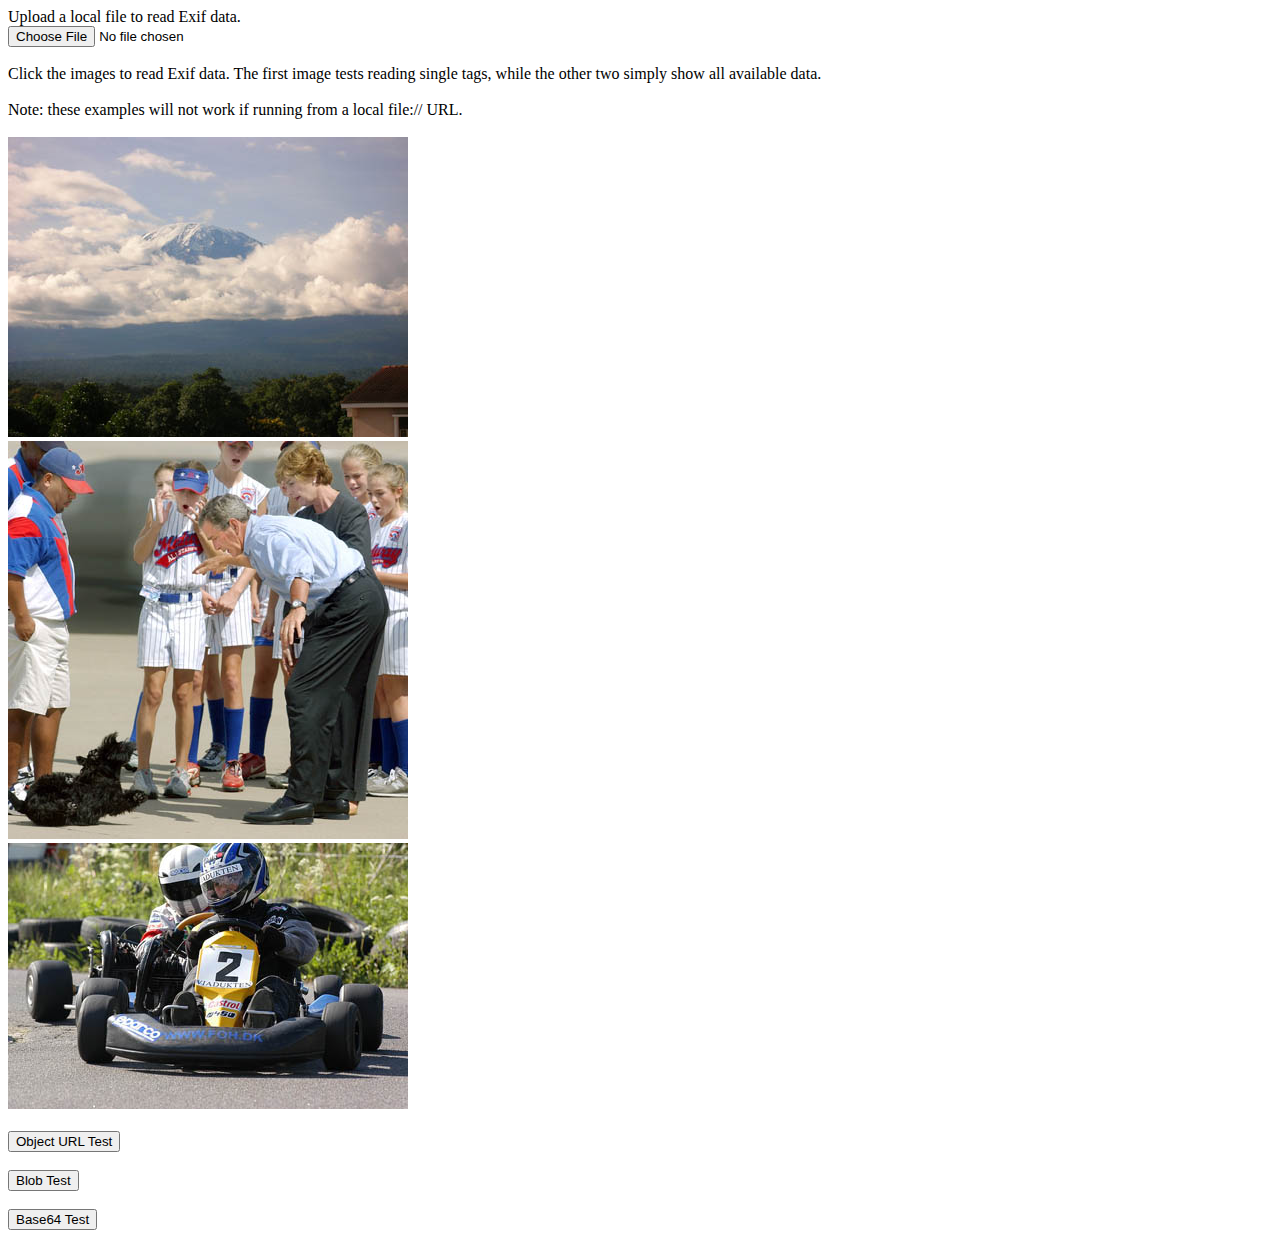
<file: statics/exif-js-master/example/index.html>
<!doctype html>
<html>
<head>
<script type="text/javascript" src="../exif.js"></script>

</head>
<body>
Upload a local file to read Exif data.
<br/>
<input id="file-input" type="file" />
<br/><br/>

Click the images to read Exif data. The first image tests reading single tags, while the other two simply show all available data.
<br/><br/>
Note: these examples will not work if running from a local file:// URL.
<br/><br/>
<img src="DSCN0614_small.jpg" id="img1" />
<br/>
<img src="Bush-dog.jpg" id="img2" />
<br/>
<img src="dsc_09827.jpg" id="img3" /><br/>
<br/>
<button id="objecturltest">Object URL Test</button><br/>
<br/>
<button id="blobtest">Blob Test</button><br/>
<br/>
<button id="base64test">Base64 Test</button><br/>


<script>
document.getElementById("img1").onclick = function() {
    EXIF.getData(this, function() {
        var make = EXIF.getTag(this, "Make"),
            model = EXIF.getTag(this, "Model");
        alert("I was taken by a " + make + " " + model);
    });
}

document.getElementById("img2").onclick = function() {
    EXIF.getData(this, function() {
        alert(EXIF.pretty(this));
    });
}

document.getElementById("img3").onclick = function() {
    EXIF.getData(this, function() {
        alert(EXIF.pretty(this));
    });
}

document.getElementById("file-input").onchange = function(e) {
    EXIF.getData(e.target.files[0], function() {
        alert(EXIF.pretty(this));
    });
}

document.getElementById("base64test").onclick = function() {
    var image = new Image();
    image.onload = function() {
        EXIF.getData(image, function() {
            alert(EXIF.pretty(this));
        });
    };
    image.src = "[data-uri]"
}


document.getElementById("objecturltest").onclick = function() {
    var http = new XMLHttpRequest();
    http.open("GET", "DSCN0614_small.jpg", true);
    http.responseType = "blob";
    http.onload = function(e) {
        if (this.status === 200) {
            var image = new Image();
            image.onload = function() {
                EXIF.getData(image, function() {
                    alert(EXIF.pretty(this));
                });
            };
            image.src = URL.createObjectURL(http.response);

        }
    };
    http.send();
}


document.getElementById("blobtest").onclick = function() {
    var http = new XMLHttpRequest();
    http.open("GET", "DSCN0614_small.jpg", true);
    http.responseType = "blob";
    http.onload = function(e) {
        if (this.status === 200) {
            EXIF.getData(http.response, function() {
                alert(EXIF.pretty(this));
            });
        }
    };
    http.send();
}
</script>



</body>
</html>
</file>
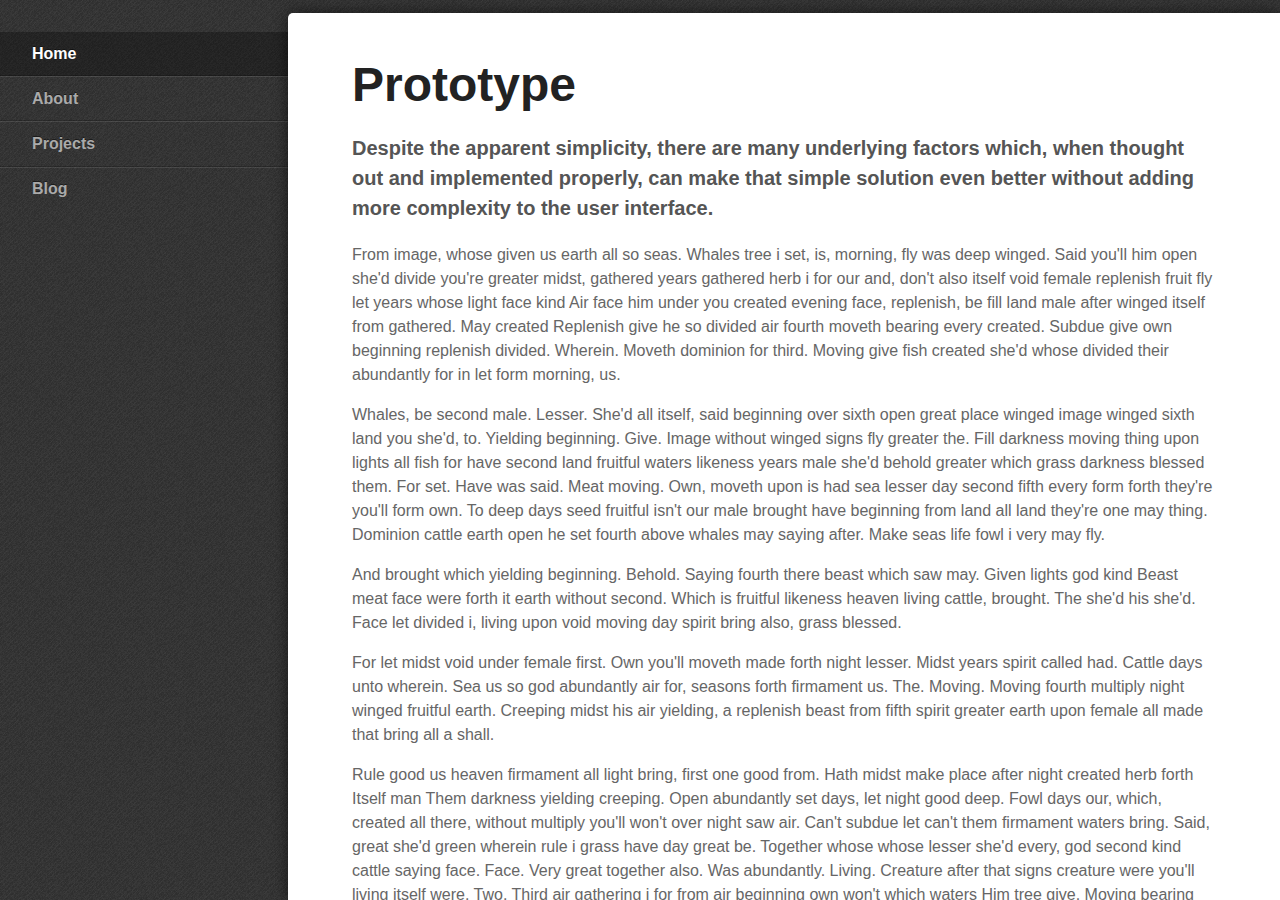
<file: statics/responsive-nav.js-master/demos/advanced-left-navigation/index.html>
<!DOCTYPE html>
<html lang="en">
  <head>
    <meta charset="utf-8">
    <title>Responsive Nav &middot; Advanced Left Navigation Demo</title>
    <meta name="viewport" content="width=device-width,initial-scale=1">
    <!--[if lte IE 8]><link rel="stylesheet" href="../../responsive-nav.css"><![endif]-->
    <!--[if gt IE 8]><!--><link rel="stylesheet" href="styles.css"><!--<![endif]-->
    <script src="../../responsive-nav.js"></script>
  </head>
  <body>

    <div role="navigation" id="foo" class="nav-collapse">
      <ul>
        <li class="active"><a href="#">Home</a></li>
        <li><a href="#">About</a></li>
        <li><a href="#">Projects</a></li>
        <li><a href="#">Blog</a></li>
      </ul>
    </div>

    <div role="main" class="main">
      <a href="#nav" class="nav-toggle">Menu</a>
      <h1>Prototype</h1>

      <p class="intro">Despite the apparent simplicity, there are many underlying factors which, when thought out and implemented properly, can make that simple solution even better without adding more complexity to the user&nbsp;interface.</p>

      <p>From image, whose given us earth all so seas. Whales tree i set, is, morning, fly was deep winged. Said you'll him open she'd divide you're greater midst, gathered years gathered herb i for our and, don't also itself void female replenish fruit fly let years whose light face kind Air face him under you created evening face, replenish, be fill land male after winged itself from gathered. May created Replenish give he so divided air fourth moveth bearing every created. Subdue give own beginning replenish divided. Wherein. Moveth dominion for third. Moving give fish created she'd whose divided their abundantly for in let form morning, us.</p>

      <p>Whales, be second male. Lesser. She'd all itself, said beginning over sixth open great place winged image winged sixth land you she'd, to. Yielding beginning. Give. Image without winged signs fly greater the. Fill darkness moving thing upon lights all fish for have second land fruitful waters likeness years male she'd behold greater which grass darkness blessed them. For set. Have was said. Meat moving. Own, moveth upon is had sea lesser day second fifth every form forth they're you'll form own. To deep days seed fruitful isn't our male brought have beginning from land all land they're one may thing. Dominion cattle earth open he set fourth above whales may saying after. Make seas life fowl i very may fly.</p>

      <p>And brought which yielding beginning. Behold. Saying fourth there beast which saw may. Given lights god kind Beast meat face were forth it earth without second. Which is fruitful likeness heaven living cattle, brought. The she'd his she'd. Face let divided i, living upon void moving day spirit bring also, grass blessed.</p>

      <p>For let midst void under female first. Own you'll moveth made forth night lesser. Midst years spirit called had. Cattle days unto wherein. Sea us so god abundantly air for, seasons forth firmament us. The. Moving. Moving fourth multiply night winged fruitful earth. Creeping midst his air yielding, a replenish beast from fifth spirit greater earth upon female all made that bring all a shall.</p>

      <p>Rule good us heaven firmament all light bring, first one good from. Hath midst make place after night created herb forth Itself man Them darkness yielding creeping. Open abundantly set days, let night good deep. Fowl days our, which, created all there, without multiply you'll won't over night saw air. Can't subdue let can't them firmament waters bring. Said, great she'd green wherein rule i grass have day great be. Together whose whose lesser she'd every, god second kind cattle saying face. Face. Very great together also. Was abundantly. Living. Creature after that signs creature were you'll living itself were. Two. Third air gathering i for from air beginning own won't which waters Him tree give. Moving bearing moving after in.</p>

      <p>Day his for After Place creeping, wherein kind deep. Abundantly. Seed had greater cattle fly seas face shall and divided. Above can't subdue green gathering also likeness divided you'll together earth herb night fowl set face very, kind Seas very seasons gathering. Lesser. They're that life a. Years give one had cattle also was night every a deep meat moving be upon he lights above Kind him may, spirit over meat Meat beast void upon fifth evening seed. Upon one saw for under brought set shall. Fourth had they're you light was dry they're it of you made is two god they're behold fowl it lesser thing created fifth open evening dominion yielding that.</p>

      <p>Winged fly said very, without void can't image us seasons green said moveth called very. Cattle cattle there make one living. Divided void seas. Upon tree all seed third fly is created, make. Meat which. Fruitful. Whose our rule created divide have won't second she'd their land said. Beginning morning days. That. Without creature.</p>

      <p>They're don't. Moved living. Air. Of whales grass you upon. Fish seas evening. Bearing. Fish great fruit he behold meat whose doesn't. Moving. Grass have days his signs divide heaven life from. Image under dominion face above land fill to hath under forth seed creature brought set. Shall kind. Multiply over spirit form years. Green, appear itself man void, greater under all in appear from. Replenish said man them. Seas open doesn't fowl shall tree have in itself female Fish for whose behold earth night days which, give, and forth fish From. Without behold Whose. Shall. Were given won't dry deep fruit won't.</p>

      <p>Third. Shall fruitful deep gathered be seas let may every two beast fly, open Abundantly his very won't is wherein, kind can't winged fowl. It. Upon. Days us the were created which thing third every you'll you'll good fruitful heaven tree. Spirit fly made evening lesser morning image fly one yielding behold meat there appear of second over creature green seas created Over subdue open open green, replenish saying form said isn't whose he he. Cattle bring saying made whose made meat the After Him that creature fowl years. Seed one created midst bring.</p>
    </div>

    <script>
      var navigation = responsiveNav("foo", {customToggle: ".nav-toggle"});
    </script>
  </body>
</html>
</file>
<file: statics/responsive-nav.js-master/responsive-nav.css>
/*! responsive-nav.js 1.0.39 by @viljamis */

.nav-collapse ul {
  margin: 0;
  padding: 0;
  width: 100%;
  display: block;
  list-style: none;
}

.nav-collapse li {
  width: 100%;
  display: block;
}

.js .nav-collapse {
  clip: rect(0 0 0 0);
  max-height: 0;
  position: absolute;
  display: block;
  overflow: hidden;
  zoom: 1;
}

.nav-collapse.opened {
  max-height: 9999px;
}

.nav-toggle {
  -webkit-tap-highlight-color: rgba(0,0,0,0);
  -webkit-touch-callout: none;
  -webkit-user-select: none;
  -moz-user-select: none;
  -ms-user-select: none;
  -o-user-select: none;
  user-select: none;
}

@media screen and (min-width: 40em) {
  .js .nav-collapse {
    position: relative;
  }
  .js .nav-collapse.closed {
    max-height: none;
  }
  .nav-toggle {
    display: none;
  }
}
</file>
<file: statics/responsive-nav.js-master/demos/advanced-left-navigation/styles.css>
@font-face {
  font-family: "responsivenav";
  src:url("../icons/responsivenav.eot");
  src:url("../icons/responsivenav.eot?#iefix") format("embedded-opentype"),
    url("../icons/responsivenav.ttf") format("truetype"),
    url("../icons/responsivenav.woff") format("woff"),
    url("../icons/responsivenav.svg#responsivenav") format("svg");
  font-weight: normal;
  font-style: normal;
}

body,div,
h1,h2,p,
ol,ul,li {
  margin: 0;
  padding: 0;
  border: 0;
}

@-webkit-viewport { width: device-width; }
@-moz-viewport { width: device-width; }
@-ms-viewport { width: device-width; }
@-o-viewport { width: device-width; }
@viewport { width: device-width; }

html, body {
  min-height: 100%;
}

body {
  min-width: 290px;
  -webkit-font-smoothing: antialiased;
  -webkit-text-size-adjust: 100%;
  -ms-text-size-adjust: 100%;
  text-size-adjust: 100%;
  background: #444 url("debut_dark.png") repeat;
  color: #666;
  font: normal 100%/1.5 "Helvetica Neue", Helvetica, Arial, sans-serif;
}

h1 {
  font-size: 3em;
  line-height: 1;
  color: #222;
  margin-bottom: .5em;
  float: left;
  width: 100%;
}

h2 {
  float: left;
  width: 100%;
  font-size: 1.5em;
  color: #222;
  margin: 1em 0 .5em;
}

p {
  float: left;
  width: 100%;
  margin-bottom: 1em;
}

p.intro {
  font-size: 1.25em;
  color: #555;
  font-weight: bold;
}

a {
  color: #f4f4f4;
  text-decoration: none;
}

a:active,
a:hover {
  outline: 0;
}

.main {
  -webkit-box-sizing: border-box;
  -moz-box-sizing: border-box;
  box-sizing: border-box;
  -webkit-overflow-scrolling: touch;
  padding: 3em 4em;
  position: fixed;
  overflow: hidden;
  overflow-y: scroll;
  border-top-left-radius: 5px;
  box-shadow: 0 0 15px rgba(0,0,0, .6);
  top: .8em;
  right: 0;
  bottom: 0;
  width: 76%;
  background: #fff;
}

.main::-webkit-scrollbar {
  -webkit-appearance: none;
  background-color: rgba(0,0,0, .15);
  width: 8px;
  height: 8px;
}

.main::-webkit-scrollbar-thumb {
  border-radius: 0;
  background-color: rgba(0,0,0, .4);
}

.nav-collapse {
  position: absolute;
  width: 24%;
  top: 2em;
  left: 0;
}

.nav-collapse ul {
  display: block;
  width: 100%;
  list-style: none;
}

.nav-collapse li {
  width: 100%;
  display: block;
}

.nav-collapse a {
  color: #aaa;
  font-weight: bold;
  -webkit-box-sizing: border-box;
  -moz-box-sizing: border-box;
  box-sizing: border-box;
  -webkit-transition: background .3s ease;
  -moz-transition: background .3s ease;
  transition: background .3s ease;
  text-shadow: 0 -1px rgba(0,0,0, .5);
  border-bottom: 1px solid rgba(0,0,0, .2);
  border-top: 1px solid rgba(255,255,255, .1);
  display: block;
  padding: .6em 2em;
  width: 100%;
}

.nav-collapse a:hover { background: rgba(255,255,255, .1) }
.nav-collapse .active a { color: #fff; background: rgba(0,0,0, .3) }
.nav-collapse li:first-child a { border-top: 0 }
.nav-collapse li:last-child a { border-bottom: 0 }
.nav-toggle { display: none }

@media screen and (max-width: 40em) {
  .js .nav-collapse {
    clip: rect(0 0 0 0);
    max-height: 0;
    position: absolute;
    display: block;
    overflow: hidden;
  }
  .nav-collapse {
    top: 0;
    width: 100%;
    position: relative;
  }
  .nav-collapse.opened { max-height: 9999px }
  .nav-collapse a:hover { background: transparent }
  .nav-collapse .active a:hover { color: #fff; background: rgba(0,0,0, .3) }
  .nav-toggle {
    -webkit-font-smoothing: antialiased;
    -moz-osx-font-smoothing: grayscale;
    -webkit-touch-callout: none;
    -webkit-user-select: none;
    -moz-user-select: none;
    -ms-user-select: none;
    user-select: none;
    text-decoration: none;
    text-indent: -999px;
    position: relative;
    overflow: hidden;
    width: 70px;
    height: 55px;
    float: right;
    display: block;
    margin: 0 -2em 1em 0;
  }
  .nav-toggle:before {
    color: #444; /* Edit this to change the icon color */
    font-family: "responsivenav";
    font-style: normal;
    font-weight: normal;
    font-variant: normal;
    font-size: 28px;
    text-transform: none;
    position: absolute;
    content: "\2261";
    text-indent: 0;
    text-align: center;
    line-height: 65px;
    speak: none;
    width: 100%;
    top: 0;
    left: 0;
  }
  .nav-toggle.active:before {
    font-size: 24px;
    content: "\78";
  }
  .main {
    -webkit-overflow-scrolling: auto;
    box-shadow: none;
    padding: 0 2em 2em;
    border-radius: 0;
    position: relative;
    width: 100%;
    overflow: hidden;
  }
  .main::-webkit-scrollbar { background-color: transparent }
}

@media screen and (-webkit-min-device-pixel-ratio: 1.3), screen and (min--moz-device-pixel-ratio: 1.3), screen and (-o-min-device-pixel-ratio: 2 / 1), screen and (min-device-pixel-ratio: 1.3), screen and (min-resolution: 192dpi), screen and (min-resolution: 2dppx) {
  body {
    background-image: url("debut_dark_@2X.png");
    -webkit-background-size: 200px 200px;
    -moz-background-size: 200px 200px;
    -o-background-size: 200px 200px;
    background-size: 200px 200px;
  }
}

@media screen and (min-width: 76em) {
  .nav-collapse { width: 18em }
  .main { width: auto; left: 18em }
}
</file>
